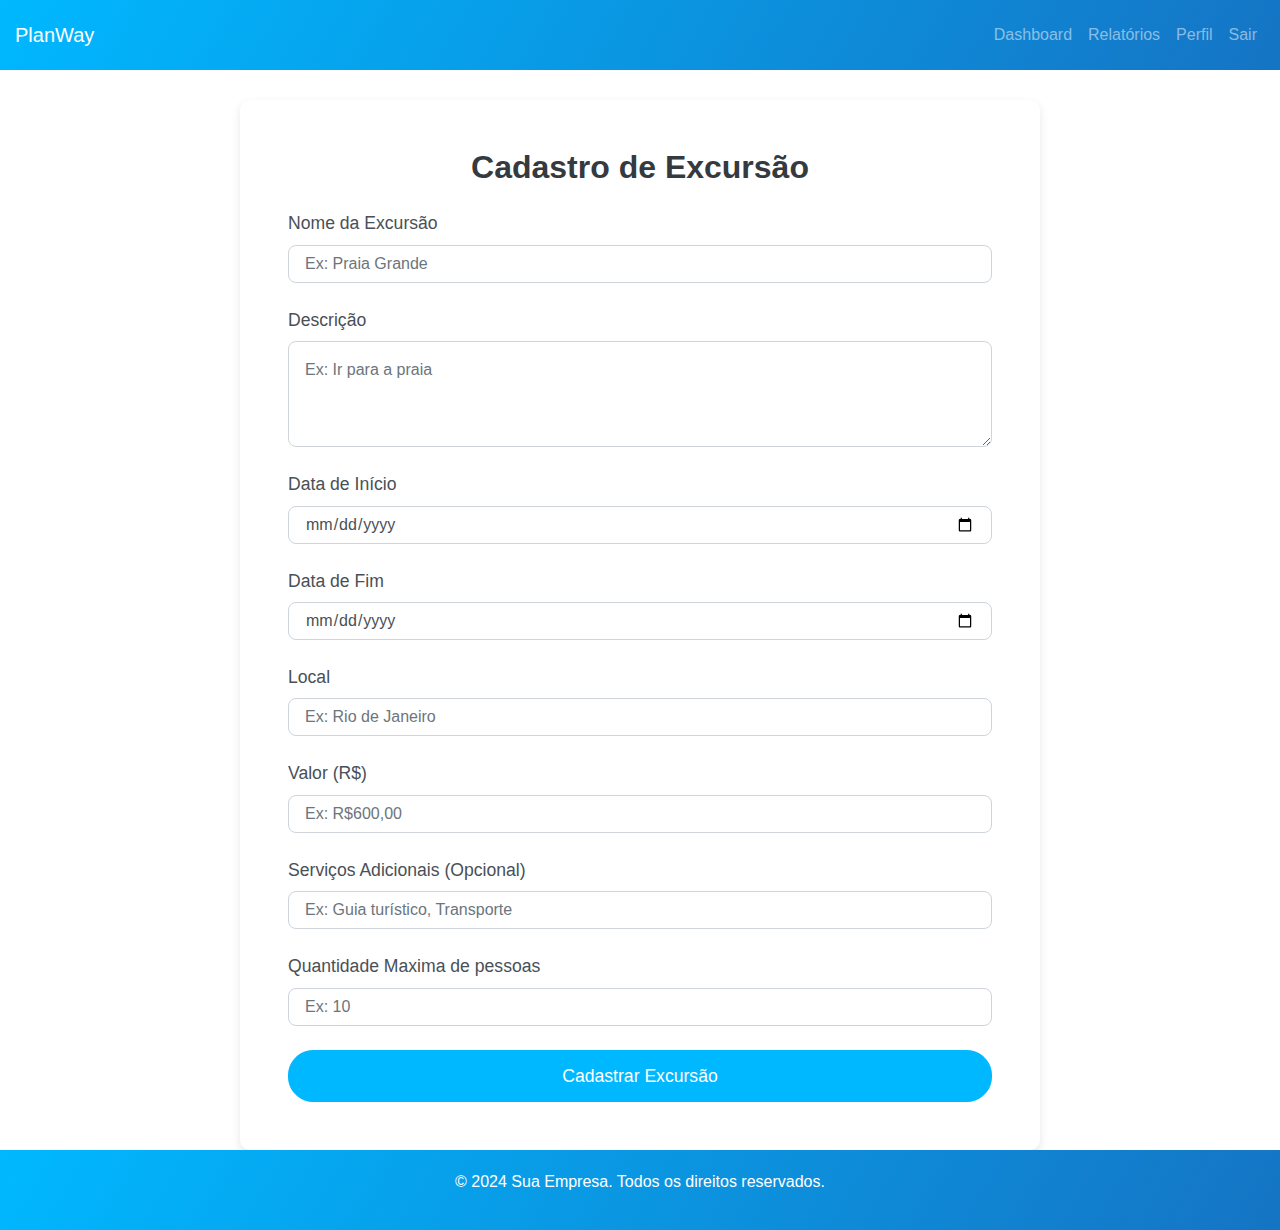
<file: src/front/cad_excursao.html>
<!DOCTYPE html>
<html lang="pt-BR">
<head>
    <meta charset="UTF-8">
    <meta name="viewport" content="width=device-width, initial-scale=1.0">
    <link rel="icon" href="./assets/img/turismo-removebg.png">
    <title>PlanWay - Cadastro de Excursão</title>
    <link href="https://fonts.googleapis.com/css2?family=Roboto:wght@400;500;700&display=swap" rel="stylesheet">
    <link href="https://stackpath.bootstrapcdn.com/bootstrap/4.5.2/css/bootstrap.min.css" rel="stylesheet">
    <link rel="stylesheet" href="./assets/css/style.css">
    <link rel="stylesheet" href="./assets/css/cad_excursao.css">

</head>

<body>
    <nav class="navbar navbar-expand-lg navbar-dark bg-dark fixed-top">
        <a class="navbar-brand" href="index.html">PlanWay</a>
        <button class="navbar-toggler" type="button" data-toggle="collapse" data-target="#navbarNav"
            aria-controls="navbarNav" aria-expanded="false" aria-label="Toggle navigation">
            <span class="navbar-toggler-icon"></span>
        </button>
        <div class="collapse navbar-collapse" id="navbarNav">
            <ul class="navbar-nav ml-auto">
                <li class="nav-item"><a class="nav-link" href="home.html">Dashboard</a></li>
                <li class="nav-item"><a class="nav-link" href="#reports">Relatórios</a></li>
                <li class="nav-item"><a class="nav-link" href="perfil.html">Perfil</a></li>
                <li class="nav-item"><a class="nav-link" href="index.html" onclick="logout()">Sair</a></li>
            </ul>
        </div>
    </nav>

    <div class="container">
        <h1>Cadastro de Excursão</h1>

        <form id="excursionForm">
            <div class="form-group">
                <label for="title">Nome da Excursão</label>
                <input type="text" id="title" class="form-control" required placeholder="Ex: Praia Grande">
                <div class="invalid-feedback">Por favor, insira o nome da excursão.</div>
            </div>

            <div class="form-group">
                <label for="description">Descrição</label>
                <textarea id="description" class="form-control" rows="3" required placeholder="Ex: Ir para a praia"></textarea>
                <div class="invalid-feedback">Por favor, insira uma descrição da excursão.</div>
            </div>

            <div class="form-group">
                <label for="startDate">Data de Início</label>
                <input type="date" id="startDate" class="form-control" required>
                <div class="invalid-feedback">Por favor, selecione uma data de início.</div>
            </div>

            <div class="form-group">
                <label for="endDate">Data de Fim</label>
                <input type="date" id="endDate" class="form-control" required>
                <div class="invalid-feedback">Por favor, selecione uma data de fim.</div>
            </div>

            <div class="form-group">
                <label for="location">Local</label>
                <input type="text" id="location" class="form-control" required placeholder="Ex: Rio de Janeiro">
                <div class="invalid-feedback">Por favor, insira o local da excursão.</div>
            </div>

            <div class="form-group">
                <label for="price">Valor (R$)</label>
                <input type="number" id="price" class="form-control" min="0" step="0.01" required placeholder="Ex: R$600,00">
                <div class="invalid-feedback">Por favor, insira um valor válido.</div>
            </div>

            <div class="form-group">
                <label for="additionalServices">Serviços Adicionais (Opcional)</label>
                <input type="text" id="additionalServices" class="form-control"
                    placeholder="Ex: Guia turístico, Transporte">
            </div>

            <div class="form-group">
                <label for="additionalServices">Quantidade Maxima de pessoas</label>
                <input type="text" id="qtdPessoas" class="form-control"
                    placeholder="Ex: 10">
            </div>

            <button type="submit" class="btn btn-primary">Cadastrar Excursão</button>
        </form>
    </div>

    <footer>
        <p>&copy; 2024 Sua Empresa. Todos os direitos reservados.</p>
    </footer>

    <script src="https://code.jquery.com/jquery-3.5.1.slim.min.js"></script>
    <script src="https://cdn.jsdelivr.net/npm/@popperjs/core@2.9.2/dist/umd/popper.min.js"></script>
    <script src="https://stackpath.bootstrapcdn.com/bootstrap/4.5.2/js/bootstrap.min.js"></script>
    <script src="./assets/js/cad_excursao.js"></script>
</body>

</html>
</file>
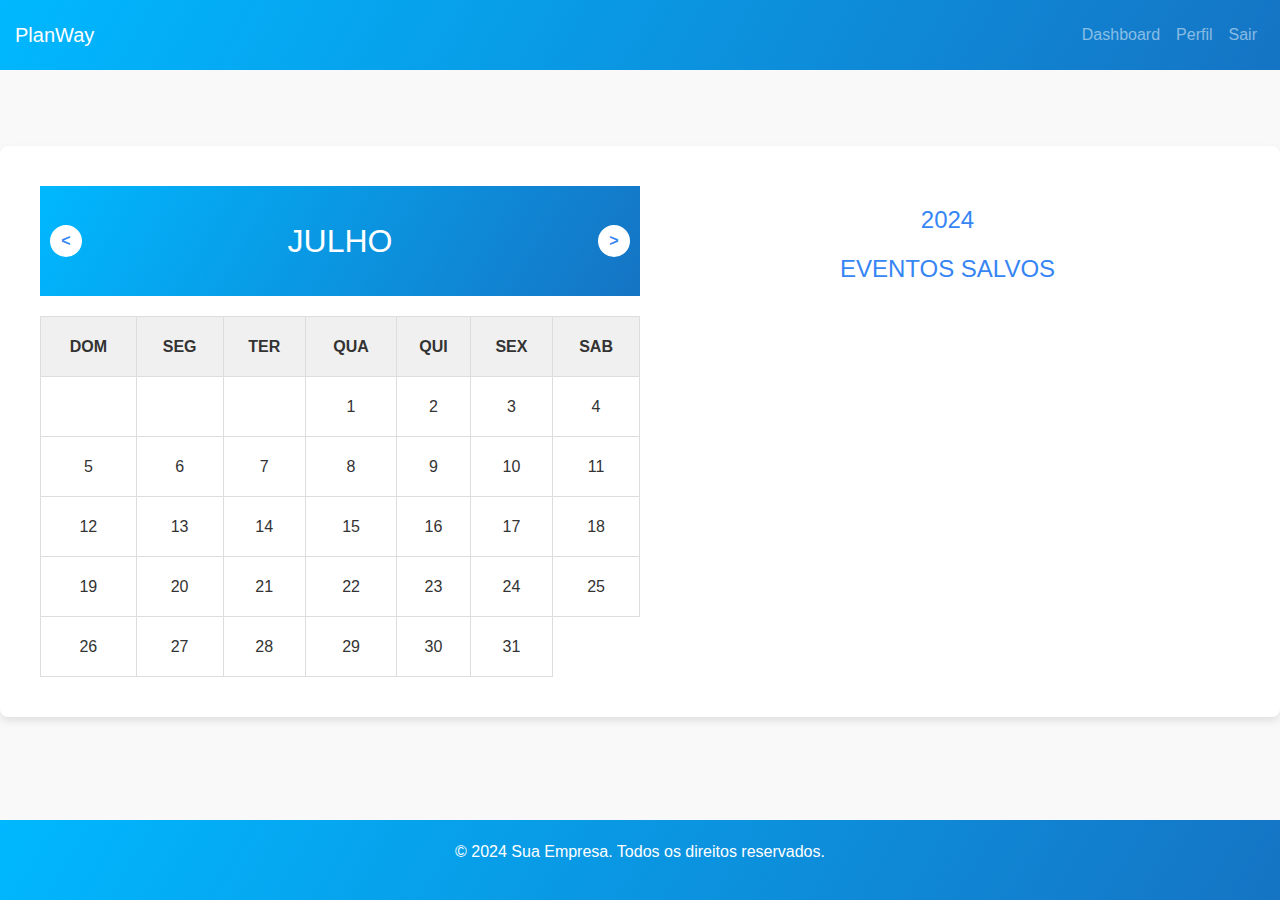
<file: src/front/calendario.html>
<!DOCTYPE html>
<html lang="pt-BR">
    
<head>
    <meta charset="UTF-8">
    <meta name="viewport" content="width=device-width, initial-scale=1.0">
    <link rel="icon" href="./assets/img/turismo-removebg.png">
    <title>PlanWay - Dashboard</title>
    <link href="https://stackpath.bootstrapcdn.com/bootstrap/4.5.2/css/bootstrap.min.css" rel="stylesheet">
    <link rel="stylesheet" href="./assets/css/calendario.css">
    <link rel="stylesheet" href="./assets/css/style.css">
</head>

<body>
    <!-- Navbar -->
    <nav class="navbar navbar-expand-lg navbar-dark bg-dark fixed-top">
        <a class="navbar-brand" href="index.html">PlanWay</a>
        <button class="navbar-toggler" type="button" data-toggle="collapse" data-target="#navbarNav"
            aria-controls="navbarNav" aria-expanded="false" aria-label="Toggle navigation">
            <span class="navbar-toggler-icon"></span>
        </button>
        <div class="collapse navbar-collapse" id="navbarNav">
            <ul class="navbar-nav ml-auto">
                <li class="nav-item"><a class="nav-link" href="home.html">Dashboard</a></li>
                <li class="nav-item"><a class="nav-link" href="perfil.html">Perfil</a></li>
                <li class="nav-item"><a class="nav-link" href="index.html" onclick="logout()">Sair</a></li>
            </ul>
        </div>
    </nav>
    <div id="alert-container"></div>
    <main>
        <div class="conteudo">
            <div class="calendario">
                <header>
                    <h2 id="mes" style="color:white">Abril</h2>
                    <a class="btn-ant" id="btn-prev" href="javascript:void(0)">
                        < </a>
                            <a class="btn-pro" id="btn-next" href="javascript:void(0)"> > </a>
                </header>
                <table>
                    <thead>
                        <tr>
                            <td>Dom</td>
                            <td>Seg</td>
                            <td>Ter</td>
                            <td>Qua</td>
                            <td>Qui</td>
                            <td>Sex</td>
                            <td>Sab</td>
                        </tr>
                    </thead>
                    <tbody id="dias">
                        <!-- Dias serão preenchidos dinamicamente -->
                    </tbody>
                </table>
            </div>

            <section id="event-list" class="event-list">
                <h2 id="ano" style="text-align: center;">2024</h2>
                <h2>Eventos Salvos</h2>
                <ul id="event-items"></ul>
            </section>

            <!-- Modal para cadastrar evento -->
            <div id="modal" class="modal">
                <div class="modal-content">
                    <span class="close" onclick="fecharModal()">×</span>
                    <h2 id="modal-titulo">Cadastrar Evento</h2>
                    <form id="form-evento">
                        <label for="eventTitle">Título</label>
                        <input type="text" id="eventTitle" name="eventTitle" required>

                        <label for="eventStartDate">Data de Início</label>
                        <input type="date" id="eventStartDate" name="eventStartDate" required>

                        <label for="eventEndDate">Data de Fim</label>
                        <input type="date" id="eventEndDate" name="eventEndDate" required>

                        <label for="eventLocation">Local</label>
                        <input type="text" id="eventLocation" name="eventLocation" required>

                        <button type="button" onclick="salvarEvento()">Salvar Evento</button>
                    </form>
                </div>
            </div>

            <div id="modal-update" class="modal">
                <div class="modal-content">
                    <span class="close" onclick="fecharModalUpdate()">&times;</span>
                    <h2 id="modal-titulo">Atualizar Evento</h2>
                    <label for="eventTitle">Título</label>
                    <input type="text" id="eventTitle" name="eventTitle" required>

                    <label for="eventLocation">Local</label>
                    <input type="text" id="eventLocation" name="eventLocation" required>

                    <label for="eventStartDate">Data de Início</label>
                    <input type="date" id="eventStartDate" name="eventStartDate" required>

                    <label for="eventEndDate">Data de Fim</label>
                    <input type="date" id="eventEndDate" name="eventEndDate" required>

                    <!-- Campo oculto para armazenar o ID do roteiro -->
                    <input type="hidden" id="updateRoteiroId" name="updateRoteiroId">

                    <button onclick="salvarOuAtualizarEvento()">Salvar</button>
                </div>
            </div>

            <!-- Modal para atividades
            <div id="activityModal" class="modal">
                <div class="modal-content">
                    <span class="close">&times;</span>
                    <h3>Adicionar Atividade</h3>
                    <form id="activityForm">
                        <label for="activityDescription">Descrição:</label>
                        <input type="text" id="activityDescription" required>
                        <label for="activityStart">Início:</label>
                        <input type="time" id="activityStart" required>
                        <label for="activityEnd">Fim:</label>
                        <input type="time" id="activityEnd" required>
                        <label for="activityAddress">Endereço:</label>
                        <input type="text" id="activityAddress" required>
                        <button type="submit" class="btn btn-outline-primary">Salvar Atividade</button>
                    </form>
                </div>
            </div> -->

        </div>
    </main>

    <footer>
        <p>&copy; 2024 Sua Empresa. Todos os direitos reservados.</p>
    </footer>

    <script src="https://code.jquery.com/jquery-3.5.1.slim.min.js"></script>
    <script src="https://cdn.jsdelivr.net/npm/@popperjs/core@2.9.2/dist/umd/popper.min.js"></script>
    <script src="https://stackpath.bootstrapcdn.com/bootstrap/4.5.2/js/bootstrap.min.js"></script>
    <script src="./assets/js/calendario.js"></script>
</body>

</html>
</file>
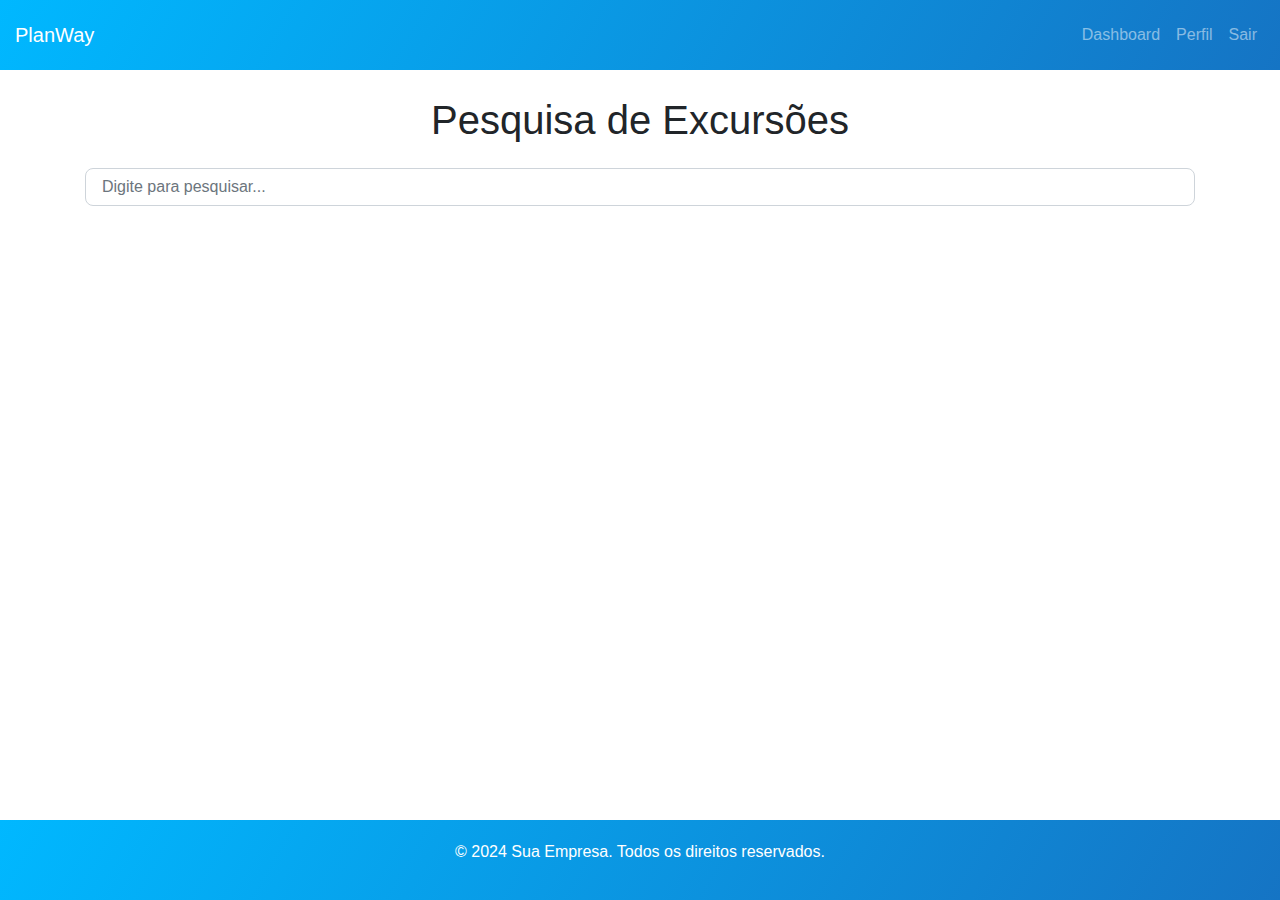
<file: src/front/descricao.html>
<!DOCTYPE html>
<html lang="pt-br">

<head>
    <meta charset="UTF-8">
    <meta name="viewport" content="width=device-width, initial-scale=1.0">
    <link rel="icon" href="./assets/img/turismo-removebg.png">
    <title>PlanWay - Descrição da Excursão</title>
    <link href="https://stackpath.bootstrapcdn.com/bootstrap/4.5.2/css/bootstrap.min.css" rel="stylesheet">
    <link href="https://fonts.googleapis.com/css2?family=Roboto:wght@400;500;700&display=swap" rel="stylesheet">
    <link rel="stylesheet" href="./assets/css/style.css">
    <link rel="stylesheet" href="./assets/css/descricao.css">
    <link rel="stylesheet" href="./assets/css/detalhes_excusao.css">
</head>

<body>
    <!-- Navbar -->
    <nav class="navbar navbar-expand-lg navbar-dark bg-dark fixed-top">
        <a class="navbar-brand" href="index.html">PlanWay</a>
        <button class="navbar-toggler" type="button" data-toggle="collapse" data-target="#navbarNav"
            aria-controls="navbarNav" aria-expanded="false" aria-label="Toggle navigation">
            <span class="navbar-toggler-icon"></span>
        </button>
        <div class="collapse navbar-collapse" id="navbarNav">
            <ul class="navbar-nav ml-auto">
                <li class="nav-item"><a class="nav-link" href="home.html">Dashboard</a></li>
                <li class="nav-item"><a class="nav-link" href="perfil.html">Perfil</a></li>
                <li class="nav-item"><a class="nav-link" href="index.html" onclick="logout()">Sair</a></li>
            </ul>
        </div>
    </nav><br>
    
    <div class="container">
        <h1 id="title">Descrição da Excursão</h1>
        <p id="description"></p>
        <p id="startDate"></p>
        <p id="endDate"></p>
        <p id="location"></p>
        <p id="price"></p>

        <hr>

        <h3>Avaliação</h3>
        <div class="rating">
            <label for="rating">Avalie a excursão:</label>
            <div class="star-rating">
                <input type="radio" id="star5" name="rating" value="5">
                <label for="star5" title="5 estrelas">★</label>
        
                <input type="radio" id="star4" name="rating" value="4">
                <label for="star4" title="4 estrelas">★</label>
        
                <input type="radio" id="star3" name="rating" value="3">
                <label for="star3" title="3 estrelas">★</label>
        
                <input type="radio" id="star2" name="rating" value="2">
                <label for="star2" title="2 estrelas">★</label>
        
                <input type="radio" id="star1" name="rating" value="1">
                <label for="star1" title="1 estrela">★</label>
            </div>
        </div>
        

        <hr>

        <h3>Deixe seu comentário:</h3>
        <textarea id="commentText" class="form-control" rows="3" placeholder="Digite seu comentário aqui"></textarea>
        <button id="submitComment" class="btn btn-primary mt-2">Enviar Comentário</button>

        <hr>

        <h4>Comentários:</h4>
        <ul id="commentsList" class="list-group">
            <!-- Os comentários serão exibidos aqui -->
        </ul>

        <h4 id="averageRating"></h4>
    </div>

    <footer class="footer">
        <p>&copy; 2024 PlanWay. Todos os direitos reservados.</p>
    </footer>

    <script src="https://code.jquery.com/jquery-3.6.0.min.js"></script>
    <script src="https://cdn.jsdelivr.net/npm/bootstrap@5.3.0-alpha1/dist/js/bootstrap.bundle.min.js"></script>
    <script src="assets/js/descricao.js"></script>
</body>
</html>
</file>
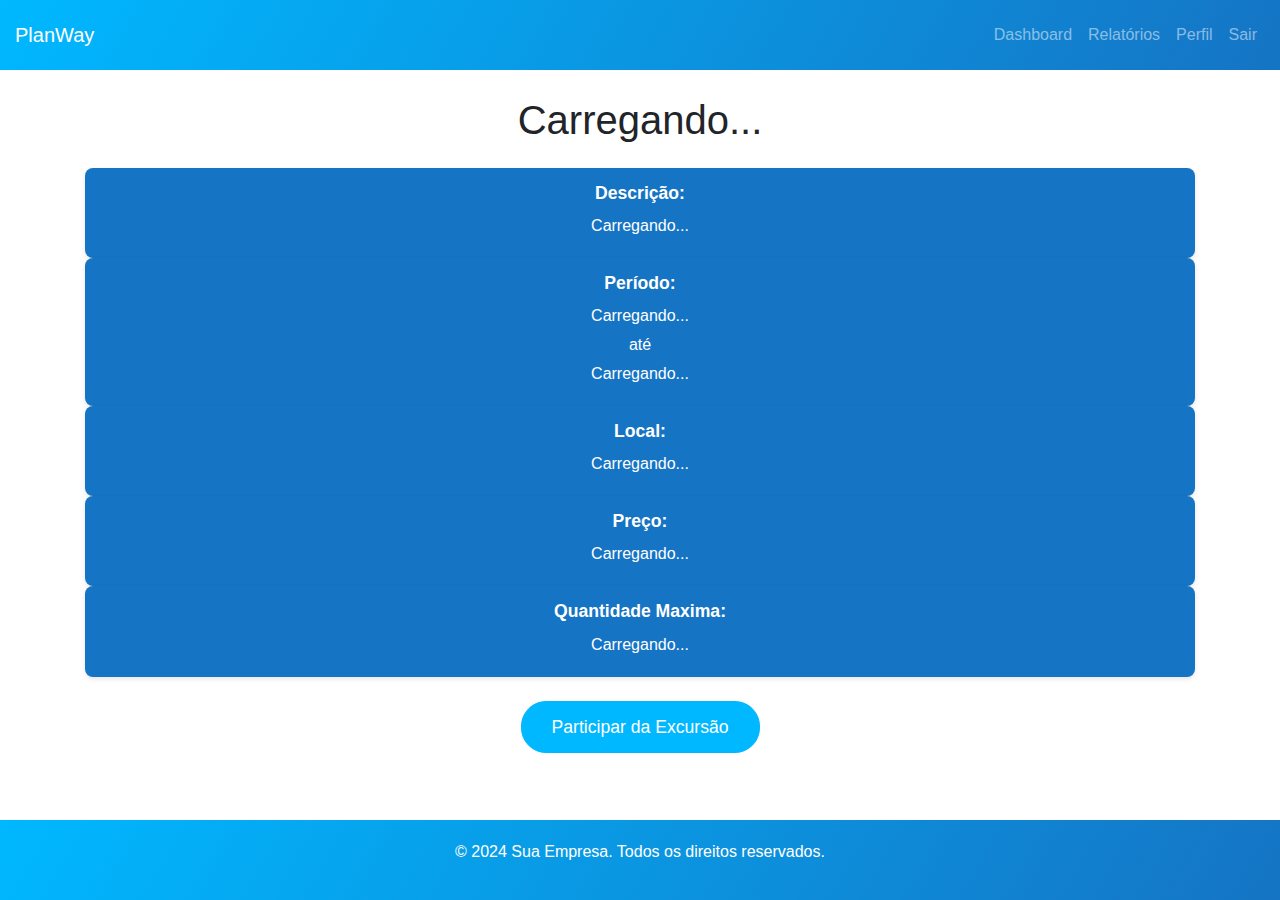
<file: src/front/ver_excursao.html>
<!DOCTYPE html>
<html lang="pt-BR">

<head>
    <meta charset="UTF-8">
    <meta name="viewport" content="width=device-width, initial-scale=1.0">
    <link rel="icon" href="./assets/img/turismo-removebg.png">
    <title>PlanWay - Detalhes da Excursão</title>
    <link href="https://stackpath.bootstrapcdn.com/bootstrap/4.5.2/css/bootstrap.min.css" rel="stylesheet">
    <link rel="stylesheet" href="./assets/css/style.css">
    <link rel="stylesheet" href="./assets/css/ver_excursao.css">
</head>

<body>
    <nav class="navbar navbar-expand-lg navbar-dark bg-gradient fixed-top">
        <a class="navbar-brand" href="index.html">PlanWay</a>
        <button class="navbar-toggler" type="button" data-toggle="collapse" data-target="#navbarNav"
            aria-controls="navbarNav" aria-expanded="false" aria-label="Toggle navigation">
            <span class="navbar-toggler-icon"></span>
        </button>
        <div class="collapse navbar-collapse" id="navbarNav">
            <ul class="navbar-nav ml-auto">
                <li class="nav-item"><a class="nav-link" href="home.html">Dashboard</a></li>
                <li class="nav-item"><a class="nav-link" href="#reports">Relatórios</a></li>
                <li class="nav-item"><a class="nav-link" href="perfil.html">Perfil</a></li>
                <li class="nav-item"><a class="nav-link" href="index.html" onclick="logout()">Sair</a></li>
            </ul>
        </div>
    </nav>

    <!-- Conteúdo principal -->
    <div class="container mt-5 pt-5">
        <h1 class="text-center mb-4" id="title">Carregando...</h1>

        <div class="row">
            <div class="col-md-12">
                <div class="excursion-info-box">
                    <h5><strong>Descrição:</strong></h5>
                    <p id="description">Carregando...</p>
                </div>
                <div class="excursion-info-box">
                    <h5><strong>Período:</strong></h5>
                    <p id="startDate">Carregando...</p> até <p id="endDate">Carregando...</p>
                </div>
                <div class="excursion-info-box">
                    <h5><strong>Local:</strong></h5>
                    <p id="location">Carregando...</p>
                </div>
                <div class="excursion-info-box">
                    <h5><strong>Preço:</strong></h5>
                    <p id="price">Carregando...</p>
                </div>
                <div class="excursion-info-box">
                    <h5><strong>Quantidade Maxima:</strong></h5>
                    <p id="qtdPessoas">Carregando...</p>
                </div>
            </div>
        </div>

        <!-- Botão para participar -->
        <div class="text-center mt-4">
            <button id="participateButton" class="btn btn-primary">Participar da Excursão</button>
        </div>

    </div>

    <!-- Modal de Confirmação -->
    <div class="modal fade" id="confirmModal" tabindex="-1" aria-labelledby="confirmModalLabel" aria-hidden="true">
        <div class="modal-dialog">
            <div class="modal-content">
                <div class="modal-header">
                    <h5 class="modal-title" id="confirmModalLabel">Deseja participar da excursão?</h5>
                    <button type="button" class="close" data-dismiss="modal" aria-label="Fechar">
                        <span aria-hidden="true">&times;</span>
                    </button>
                </div>
                <div class="modal-body">
                    <p>Você tem certeza de que deseja se inscrever nesta excursão?</p>
                </div>
                <div class="modal-footer">
                    <button type="button" class="btn btn-secondary" data-dismiss="modal">Não</button>
                    <button type="button" class="btn btn-primary" id="confirmParticipateButton">Sim</button>
                </div>
            </div>
        </div>
    </div>

    <footer>
        <p>&copy; 2024 Sua Empresa. Todos os direitos reservados.</p>
    </footer>

    <script src="https://code.jquery.com/jquery-3.5.1.slim.min.js"></script>
    <script src="https://cdn.jsdelivr.net/npm/@popperjs/core@2.9.2/dist/umd/popper.min.js"></script>
    <script src="https://stackpath.bootstrapcdn.com/bootstrap/4.5.2/js/bootstrap.min.js"></script>
    <script src="./assets/js/ver_excursao.js"></script>
</body>

</html>
</file>
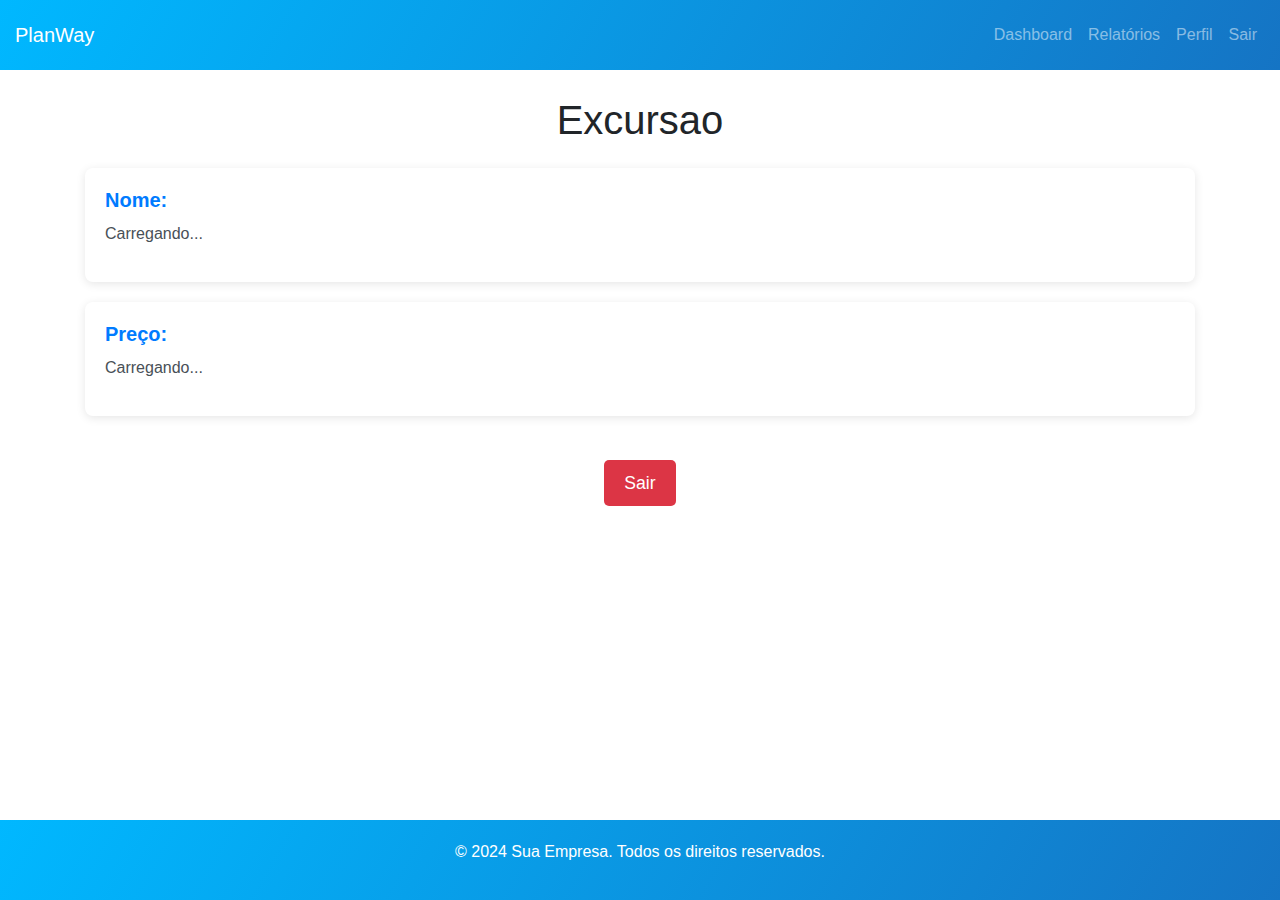
<file: src/front/ver_venda.html>
<!DOCTYPE html>
<html lang="pt-BR">

<head>
    <meta charset="UTF-8">
    <meta name="viewport" content="width=device-width, initial-scale=1.0">
    <link rel="icon" href="./assets/img/turismo-removebg.png">
    <title>PlanWay - Detalhes da Sua Venda</title>
    <link href="https://stackpath.bootstrapcdn.com/bootstrap/4.5.2/css/bootstrap.min.css" rel="stylesheet">
    <link rel="stylesheet" href="./assets/css/style.css">
    <link rel="stylesheet" href="./assets/css/ver_venda.css">
</head>

<body>
    <nav class="navbar navbar-expand-lg navbar-dark bg-gradient fixed-top">
        <a class="navbar-brand" href="index.html">PlanWay</a>
        <button class="navbar-toggler" type="button" data-toggle="collapse" data-target="#navbarNav"
            aria-controls="navbarNav" aria-expanded="false" aria-label="Toggle navigation">
            <span class="navbar-toggler-icon"></span>
        </button>
        <div class="collapse navbar-collapse" id="navbarNav">
            <ul class="navbar-nav ml-auto">
                <li class="nav-item"><a class="nav-link" href="home.html">Dashboard</a></li>
                <li class="nav-item"><a class="nav-link" href="#reports">Relatórios</a></li>
                <li class="nav-item"><a class="nav-link" href="perfil.html">Perfil</a></li>
                <li class="nav-item"><a class="nav-link" href="index.html" onclick="logout()">Sair</a></li>
            </ul>
        </div>
    </nav>

    <!-- Conteúdo principal -->
    <div class="container mt-5 pt-5">
        <h1 class="text-center mb-4" id="excursionTitle">Excursao</h1>

        <div class="row">
            <div class="col-md-12">
                <div class="excursion-info-box">
                    <h5><strong>Nome:</strong></h5>
                    <p id="vendaTitle">Carregando...</p>
                </div>

                <div class="excursion-info-box">
                    <h5><strong>Preço:</strong></h5>
                    <p id="excursionPrice">Carregando...</p>
                </div>
            </div>
        </div>

        <!-- Botão de Logout -->
        <div class="text-center mt-4">
            <button id="logoutButton" class="btn btn-danger">Sair</button>
        </div>

    </div>

    <footer>
        <p>&copy; 2024 Sua Empresa. Todos os direitos reservados.</p>
    </footer>

    <script src="https://code.jquery.com/jquery-3.5.1.slim.min.js"></script>
    <script src="https://cdn.jsdelivr.net/npm/@popperjs/core@2.9.2/dist/umd/popper.min.js"></script>
    <script src="https://stackpath.bootstrapcdn.com/bootstrap/4.5.2/js/bootstrap.min.js"></script>
    <script src="./assets/js/ver_venda.js"></script>
</body>

</html>
</file>
<file: src/front/assets/css/style.css>
/* Geral */
body, html {
    margin: 0;
    padding: 0;
    font-family: 'Arial', sans-serif;
    height: 100%;
    display: flex;
    flex-direction: column;
    
}

/* Navbar */
.navbar {
    padding: 15px;
    background: linear-gradient(120deg, #00b8ff, #1574c4);  
    position: fixed;
    width: 100%;
    top: 0;
    z-index: 1000;
}

/* Área principal*/
.main-content {
    flex: 1; 
    padding-top: 80px; 
}

/* Hero Section */
.hero-section {
    position: relative;
    height: 100vh;
    display: flex;
    justify-content: center;
    align-items: center;
    color: white;
    text-align: center;
    padding: 0 20px;
}

.background-video {
    position: absolute;
    top: 0;
    left: 0;
    width: 100%;
    height: 100%;
    object-fit: cover;
    z-index: -1;
}

.hero-content h1 {
    font-size: 4rem;
    margin-bottom: 20px;
    font-weight: bold;
}

.hero-content p {
    font-size: 1.5rem;
    margin-bottom: 40px;
}

.hero-content a {
    padding: 15px 30px;
    background-color: #007bff;
    color: white;
    border-radius: 5px;
    text-decoration: none;
    font-size: 1.2rem;
    transition: background-color 0.3s ease;
}

.hero-content a:hover {
    background-color: #0056b3;
}

/* About Section */
.about-section {
    padding: 80px 20px;
    background-color: #f8f9fa;
}

.about-section h2 {
    text-align: center;
    margin-bottom: 30px;
    font-size: 2.5rem;
    font-weight: bold;
}

.about-section p {
    text-align: center;
    font-size: 1.2rem;
    color: #6c757d;
}

/* Responsividade */
@media (max-width: 768px) {
    .hero-content h1 {
        font-size: 2.5rem;
    }

    .hero-content p {
        font-size: 1.2rem;
    }

    .hero-content a {
        padding: 12px 25px;
        font-size: 1rem;
    }

    .about-section h2, .contact-section h2 {
        font-size: 2rem;
    }

    .features-section .col-md-4 {
        text-align: center;
        margin-bottom: 20px;
    }
}

/* Para telas pequenas */
@media (max-width: 480px) {
    .hero-content h1 {
        font-size: 2rem;
    }

    .hero-content p {
        font-size: 1rem;
    }

    .hero-content a {
        padding: 10px 20px;
        font-size: 0.9rem;
    }

    .features-section .col-md-4 {
        margin-bottom: 15px;
    }
}

footer {
    text-align: center;
    padding: 20px;
    background: linear-gradient(120deg, #00b8ff, #1574c4);  
    color: #ffffff;
    position:relative;
    margin-top: auto; 
}

.btn-primary {
    background-color: #00b8ff;
    border-color: #00b8ff;
    padding: 12px 30px;
    font-size: 1.1rem;
    border-radius: 25px;
    transition: background-color 0.3s ease;
}

.btn-primary:hover {
    background-color: #1574c4;
    border-color: #1574c4;
}
</file>
<file: src/front/assets/css/cad_excursao.css>
/* Container principal */
        .container {
            max-width: 800px;
            margin-top: 100px;
            padding: 3rem;
            background-color: #ffffff;
            border-radius: 10px;
            box-shadow: 0 4px 10px rgba(0, 0, 0, 0.1);
        }

        h1 {
            font-size: 2rem;
            font-weight: 600;
            color: #343a40;
            margin-bottom: 1.5rem;
            text-align: center;
        }

        .form-control {
            border-radius: 0.5rem;
            border: 1px solid #ced4da;
            padding: 1rem;
            font-size: 1rem;
        }

        .form-control:focus {
            border-color: #17a2b8;
            box-shadow: 0 0 8px #1574c4;
        }

        .form-group {
            margin-bottom: 1.5rem;
        }

        .form-group label {
            font-size: 1.1rem;
            color: #495057;
        }

        .btn-primary {
            width: 100%;
        }

        .btn-primary:hover {
            background-color: #1574c4;
        }

        /* Responsividade para dispositivos menores */
        @media (max-width: 768px) {
            .container {
                padding: 2rem;
            }

            h1 {
                font-size: 1.5rem;
            }

            .form-group label {
                font-size: 1rem;
            }

            .btn-primary {
                padding: 0.75rem;
            }
        }
</file>
<file: src/front/assets/css/calendario.css>
* {
    box-sizing: border-box;
    margin: 0;
    padding: 0;
}

body {
    font-family: Arial, sans-serif;
    background-color: #f9f9f9;
    color: #333;
}

header {
    background: linear-gradient(120deg, #00b8ff, #1574c4);  
    padding: 1rem;
}

.navbar {
    display: flex;
    justify-content: space-between;
    align-items: center;
}

.nav-link {
    color: white;
    padding: 0.5rem 1rem;
    text-decoration: none;
}

.nav-link:hover {
    background-color: #2b6cb0;
    border-radius: 5px;
}

.conteudo {
    display: flex;
    justify-content: space-between; 
    max-width: auto; 
    margin: 80px auto;
    padding: 40px;
    background-color: white;
    box-shadow: 0 4px 8px rgba(0, 0, 0, 0.1);
    border-radius: 8px;
}

.calendario {
    flex: 0 0 50%;
    margin-right: 15px;
}

.event-list {

    flex-direction: column;
    align-items: center;
    justify-content: center;
    width: 100%;
}

.event-list h2 {
    text-align: center;
    margin-bottom: 15px;
    font-size: 24px;
    color: #3685F5; 
}

.event-list ul {
    list-style-type: none;
    padding: 0;
}

.event-list li {
    padding: 10px; 
    margin-bottom: 10px; 
    border: 1px solid #3685F5;
    border-radius: 4px; 
    background-color: #f0f8ff; 
    display: flex;
    justify-content: space-between;
    align-items: center;
    transition: transform 0.3s;
}
.event-list li:hover {
    transform: scale(1.02);
}

.event-list li button {
    margin-left: 5px;
    background-color: #3685F5;
    color: white;
    border: none;
    padding: 5px 10px;
    border-radius: 4px;
    cursor: pointer; 
    transition: background-color 0.3s;
}

.calendario .mes-anterior, .calendario .proximo-mes {
    color: rgb(138, 138, 138);
}

.calendario .mes-anterior:hover, .calendario .proximo-mes:hover {
    background-color: rgb(105, 104, 104);
}

.event {
    position: relative;
}

.event:after {
    content: '';
    width: 7px;
    height: 7px;
    left: 50%;
    bottom: 7px;
    margin: -3.5px 0 0 -3.5px;
    background: blue;
    display: block;
    position: absolute;
    border-radius: 50%;
}

.event:hover:after {
    background: white;
}

.event.dia-atual::after {
    background: white;
}
h2 {
    margin: 20px 0;
    font-size: 32px;
    text-transform: uppercase;
    text-align: center;
}

.calendario {
    text-align: center;
}

.calendario header {
    position: relative;
    margin-bottom: 10px;
}

.btn-ant, .btn-pro {
    position: absolute;
    top: 50%;
    height: 32px;
    width: 32px;
    line-height: 32px;
    margin-top: -16px;
    border: none;
    border-radius: 50%;
    background-color: #ffffff;
    color: #3685F5;
    font-size: 16px;
    font-weight: bold;
    cursor: pointer;
    transition: background-color 0.3s, color 0.3s;
}

.btn-ant {
    left: 10px;
}

.btn-pro {
    right: 10px;
}

.btn-ant:hover, .btn-pro:hover {
    background-color: #3685F5;
    color: white;
}

table {
    margin-top: 20px;
    border-collapse: collapse;
    width: 100%;
}

thead {
    background: #f0f0f0;
    font-weight: 600;
    text-transform: uppercase;
}

td {
    border: 1px solid #ddd;
    height: 60px;
    text-align: center;
    cursor: pointer;
    transition: background-color 0.3s;
}

td:hover {
    background: #3685F5;
    color: white;
}

.modal {
    display: none; 
    position: fixed;
    z-index: 1;
    left: 0;
    top: 0;
    width: 100%;
    height: 100%;
    overflow: auto;
    background-color: rgb(0,0,0);
    background-color: rgba(0,0,0,0.4);
}

.modal-content {
    background-color: #fefefe;
    margin: 15% auto;
    padding: 20px;
    border: 1px solid #888;
    width: 30%;
}


.close {
    color: #aaa;
    float: right;
    font-size: 28px;
    font-weight: bold;
}

.close:hover, .close:focus {
    color: black;
    cursor: pointer;
}

@media (max-width: 768px) {
    .conteudo {
        width: 90%;
        padding: 10px;
    }

    .btn-ant, .btn-pro {
        height: 28px;
        width: 28px;
        font-size: 14px;
    }

    td {
        height: 50px;
    }
}
#dias.disabled td {
    pointer-events: none;
    opacity: 0.5;
}
</file>
<file: src/front/assets/css/descricao.css>
.star-rating {
    display: flex;
    flex-direction: row-reverse;
    justify-content: center;
    margin-top: 10px;
}

.star-rating input[type="radio"] {
    display: none;
}

.star-rating label {
    font-size: 2em;
    color: #ddd;
    cursor: pointer;
    transition: color 0.2s ease-in-out;
}

.star-rating input[type="radio"]:checked ~ label {
    color: #ffc107; /* Cor das estrelas selecionadas */
}

.star-rating label:hover,
.star-rating label:hover ~ label {
    color: #ffc107; /* Cor das estrelas ao passar o mouse */
}
</file>
<file: src/front/assets/css/detalhes_excusao.css>
/* Título principal */
h1 {
    font-size: 2rem;
    font-weight: 700;
    color: #343a40;
    text-align: center;
    margin-bottom: 2rem;
}

/* Container de detalhes */
.container {
    max-width: 900px;
    background-color: #ffffff;
    border-radius: 10px;
    padding: 3rem;
    box-shadow: 0 4px 10px rgba(0, 0, 0, 0.1);
}

.form-control {
    border-radius: 0.5rem;
    border: 1px solid #ced4da;
    padding: 1.2rem;
    font-size: 1.1rem;
    margin-bottom: 1.5rem;
}

.form-control:focus {
    border-color: #17a2b8;
    box-shadow: 0 0 8px rgba(23, 162, 184, 0.5);
}

.form-group label {
    font-size: 1.1rem;
    color: #495057;
}

/* Botões */
.btn {
    font-size: 1.1rem;
    padding: 0.75rem 1.5rem;
    border-radius: 50px;
    margin-top: 1rem;
    transition: background-color 0.3s;
}

.btn-block {
    width: 100%;
}

.btn-success {
    background-color: #28a745;
    border: none;
}

.btn-success:hover {
    background-color: #218838;
}

.btn-warning {
    background-color: #ffc107;
    border: none;
}

.btn-warning:hover {
    background-color: #e0a800;
}

.btn-danger {
    background-color: #dc3545;
    border: none;
}

.btn-danger:hover {
    background-color: #c82333;
}

.btn-primary {
    background-color: #007bff;
    border: none;
}

.btn-primary:hover {
    background-color: #0056b3;
}


/* Ajustes para telas pequenas */
@media (max-width: 768px) {
    .container {
        padding: 2rem;
    }

    h1 {
        font-size: 1.5rem;
    }

    .form-control {
        font-size: 1rem;
    }
}
</file>
<file: src/front/assets/css/ver_excursao.css>
/* Estilo para a caixa de informações */
.excursion-info-box {
    background-color: #1574c4;
    color: #fff;
    padding: 15px;
    border-radius: 8px;
    box-shadow: 0 2px 5px rgba(0, 0, 0, 0.1);
    margin: auto;
    text-align: center;
}

.excursion-info-box h5 {
    margin-bottom: 10px;
    font-size: 1.1em;
    font-weight: bold;
}

.excursion-info-box p {
    margin: 5px 0;
    font-size: 1em;
}
</file>
<file: src/front/assets/css/ver_venda.css>
/* Estilo para as caixas de informações da excursão */
.excursion-info-box {
    background-color: #ffffff;
    border-radius: 8px;
    box-shadow: 0 2px 10px rgba(0, 0, 0, 0.1);
    padding: 20px;
    margin-bottom: 20px;
}

.excursion-info-box h5 {
    font-size: 1.25rem;
    color: #007bff;
    margin-bottom: 10px;
}

.excursion-info-box p {
    font-size: 1rem;
    color: #495057;
}

/* Botão de logout */
#logoutButton {
    background-color: #dc3545;
    color: white;
    font-size: 1.1rem;
    border: none;
    border-radius: 5px;
    padding: 10px 20px;
    cursor: pointer;
}

#logoutButton:hover {
    background-color: #c82333;
    transition: 0.3s ease;
}

/* Modal de Confirmação */
.modal-content {
    border-radius: 10px;
}

.modal-header {
    background-color: #007bff;
    color: white;
    border-top-left-radius: 10px;
    border-top-right-radius: 10px;
}

.modal-body {
    font-size: 1rem;
    color: #495057;
}

.modal-footer .btn-secondary {
    background-color: #6c757d;
}

.modal-footer .btn-primary {
    background-color: #007bff;
}

.modal-footer .btn-secondary:hover {
    background-color: #5a6268;
}

.modal-footer .btn-primary:hover {
    background-color: #0069d9;
}

/* Responsividade */
@media (max-width: 768px) {
    .excursion-info-box {
        padding: 15px;
    }

    .excursion-info-box h5 {
        font-size: 1.1rem;
    }

    .excursion-info-box p {
        font-size: 0.95rem;
    }

    #logoutButton {
        font-size: 1rem;
    }
}
</file>
